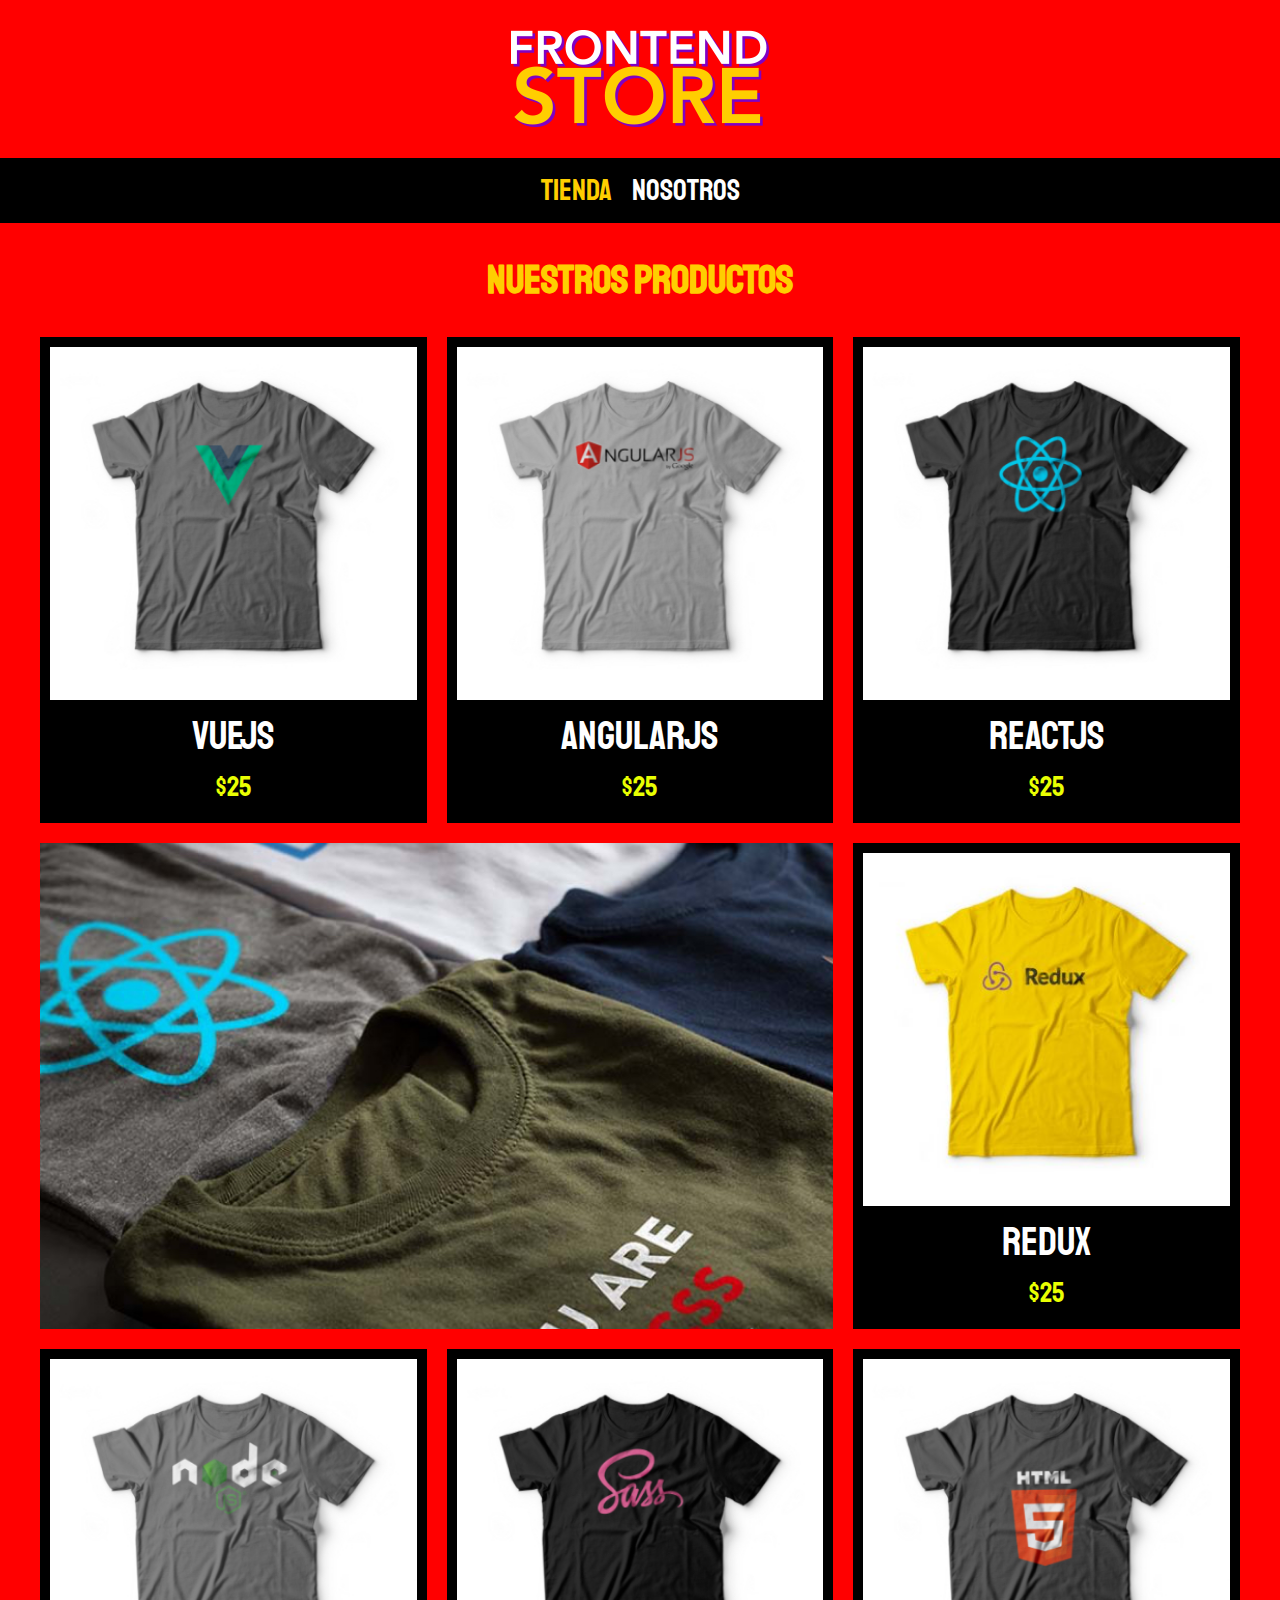
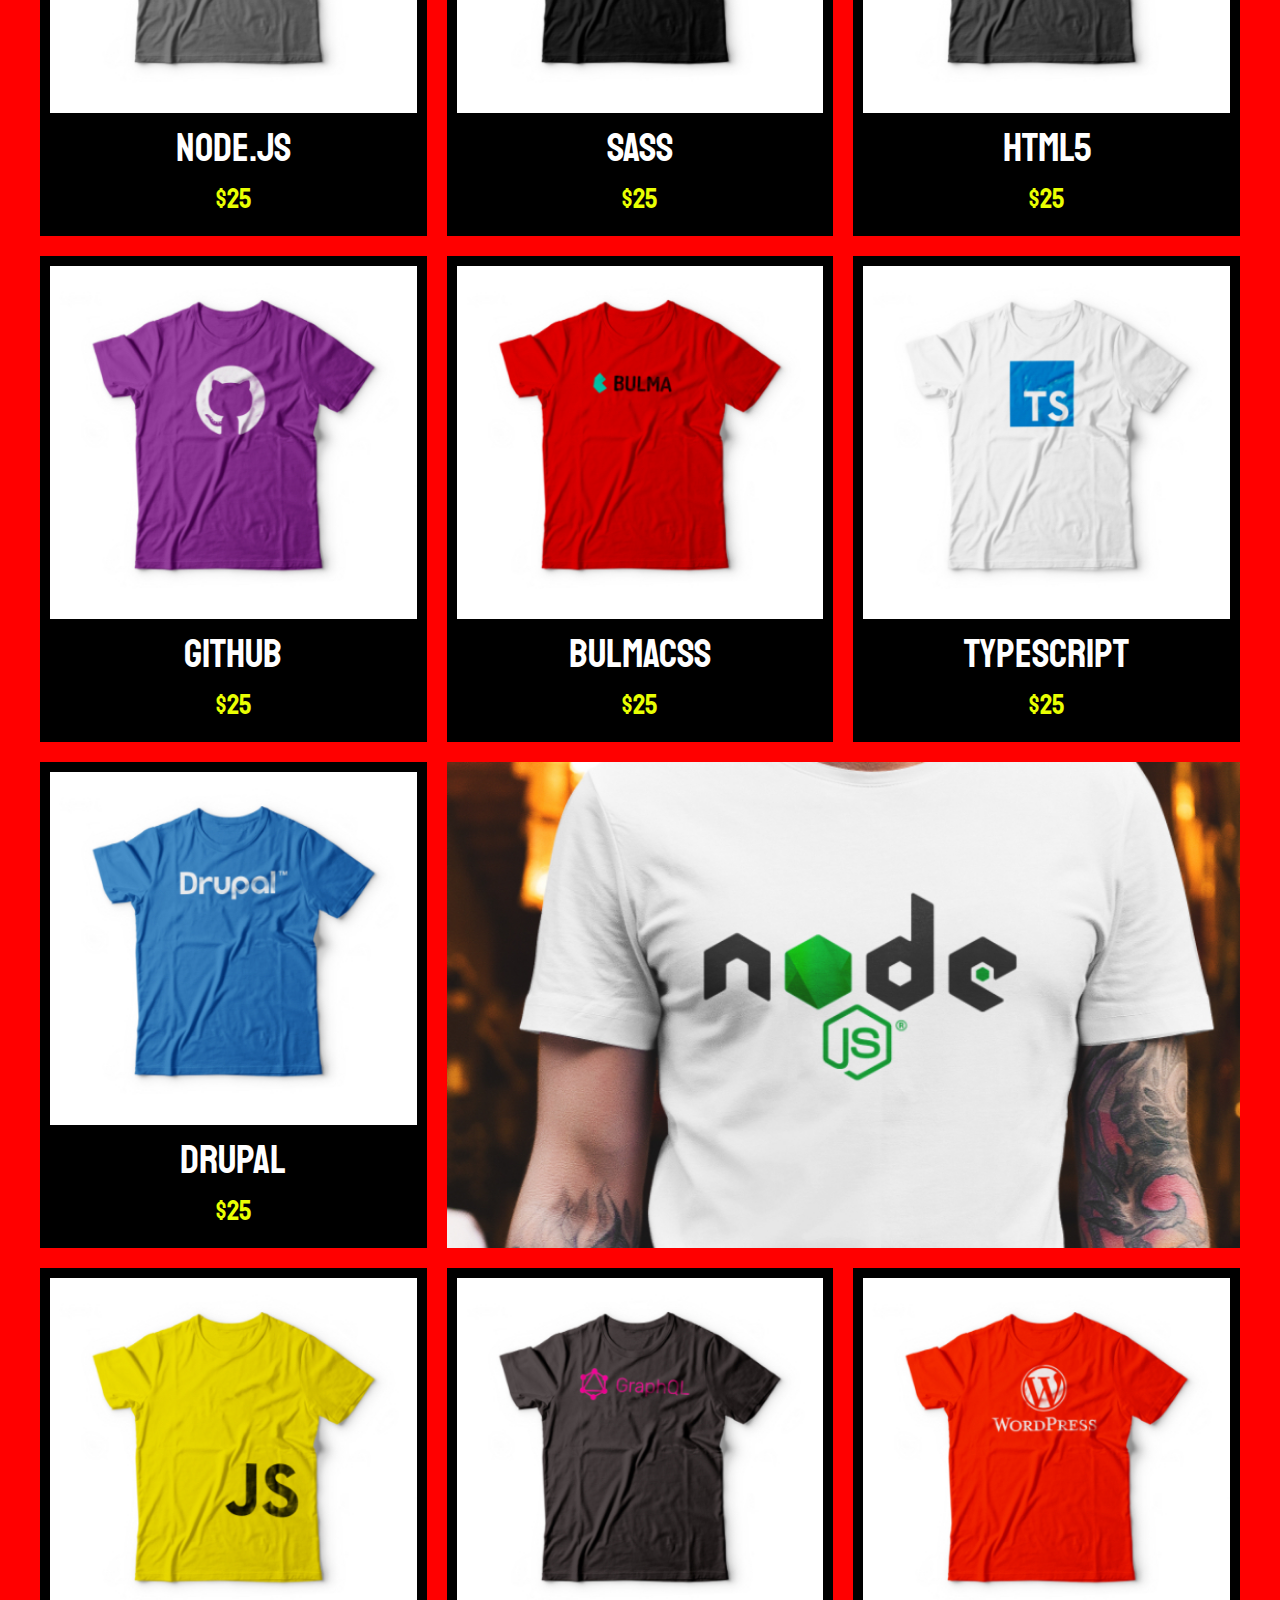
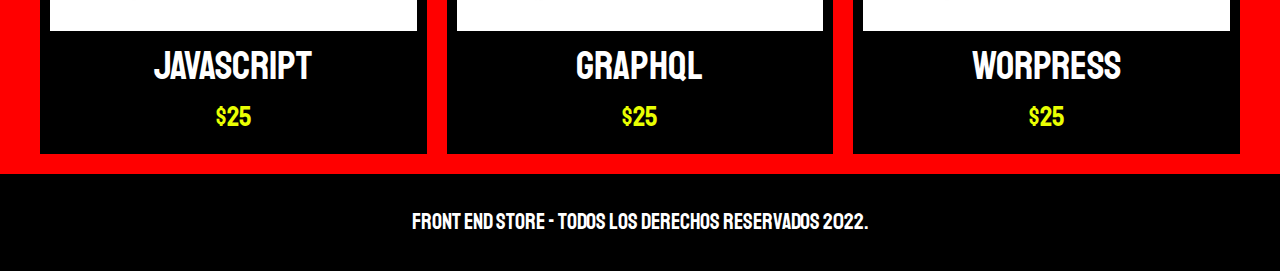
<file: index.html>
<!DOCTYPE html>
<html lang="en">

<head>
    <meta charset="UTF-8">
    <meta http-equiv="X-UA-Compatible" content="IE=edge">
    <meta name="viewport" content="width=device-width, initial-scale=1.0">
    <title>FrondEnd Store</title>
    <link rel="stylesheet" href="css/normalize.css">
    <link href="https://fonts.googleapis.com/css2?family=Staatliches&display=swap " rel=" stylesheet ">
    <link rel="stylesheet" href="css/style.css">

</head>

<body>

    <header class="header">
        <a href="index.html">
            <img class="header__logo" src="img/logo.png" alt="Logotipo">
        </a>
    </header>
    <nav class="navegacion">
        <a class="navegacion__enlace navegacion__enlace--activo" href="index.html">Tienda</a>
        <a class="navegacion__enlace" href="nosotros.html">Nosotros</a>
    </nav>

    <main class="contenedor">
        <h1>NUESTROS PRODUCTOS</h1>

        <div class="div grid">
            <div class="producto">
                <a href="producto.html">
                    <img class="producto__imagen" src="img/1.jpg" alt="imagen camisa">
                    <div class="prducto__informacion">
                        <p class="producto__nombre">VueJS</p>
                        <p class="producto__precio">$25</p>
                    </div>
                </a>
            </div>
            <!--Fin clase producto-->
            <div class="producto">
                <a href="producto.html">
                    <img class="producto__imagen" src="img/2.jpg" alt="imagen camisa">
                    <div class="prducto__informacion">
                        <p class="producto__nombre">AngularJS</p>
                        <p class="producto__precio">$25</p>
                    </div>
                </a>
            </div>
            <!--Fin clase producto-->
            <div class="producto">
                <a href="producto.html">
                    <img class="producto__imagen" src="img/3.jpg" alt="imagen camisa">
                    <div class="prducto__informacion">
                        <p class="producto__nombre">ReactJS</p>
                        <p class="producto__precio">$25</p>
                    </div>
                </a>
            </div>
            <div class="producto">
                <a href="producto.html">
                    <img class="producto__imagen" src="img/4.jpg" alt="imagen camisa">
                    <div class="prducto__informacion">
                        <p class="producto__nombre">Redux</p>
                        <p class="producto__precio">$25</p>
                    </div>
                </a>
            </div>
            <div class="producto">
                <a href="producto.html">
                    <img class="producto__imagen" src="img/5.jpg" alt="imagen camisa">
                    <div class="prducto__informacion">
                        <p class="producto__nombre">Node.JS</p>
                        <p class="producto__precio">$25</p>
                    </div>
                </a>
            </div>

            <div class="producto">
                <a href="producto.html">
                    <img class="producto__imagen" src="img/6.jpg" alt="imagen camisa">
                    <div class="prducto__informacion">
                        <p class="producto__nombre">SASS</p>
                        <p class="producto__precio">$25</p>
                    </div>
                </a>
            </div>

            <div class="producto">
                <a href="producto.html">
                    <img class="producto__imagen" src="img/7.jpg" alt="imagen camisa">
                    <div class="prducto__informacion">
                        <p class="producto__nombre">HTML5</p>
                        <p class="producto__precio">$25</p>
                    </div>
                </a>
            </div>

            <div class="producto">
                <a href="producto.html">
                    <img class="producto__imagen" src="img/8.jpg" alt="imagen camisa">
                    <div class="prducto__informacion">
                        <p class="producto__nombre">Github</p>
                        <p class="producto__precio">$25</p>
                    </div>
                </a>
            </div>
            <div class="producto">
                <a href="producto.html">
                    <img class="producto__imagen" src="img/9.jpg" alt="imagen camisa">
                    <div class="prducto__informacion">
                        <p class="producto__nombre">BulmaCSS</p>
                        <p class="producto__precio">$25</p>
                    </div>
                </a>
            </div>
            <div class="producto">
                <a href="producto.html">
                    <img class="producto__imagen" src="img/10.jpg" alt="imagen camisa">
                    <div class="prducto__informacion">
                        <p class="producto__nombre">TypeScript</p>
                        <p class="producto__precio">$25</p>
                    </div>
                </a>
            </div>
            <div class="producto">
                <a href="producto.html">
                    <img class="producto__imagen" src="img/11.jpg" alt="imagen camisa">
                    <div class="prducto__informacion">
                        <p class="producto__nombre">Drupal</p>
                        <p class="producto__precio">$25</p>
                    </div>
                </a>
            </div>
            <div class="producto">
                <a href="producto.html">
                    <img class="producto__imagen" src="img/12.jpg" alt="imagen camisa">
                    <div class="prducto__informacion">
                        <p class="producto__nombre">JavaScript</p>
                        <p class="producto__precio">$25</p>
                    </div>
                </a>
            </div>
            <div class="producto">
                <a href="producto.html">
                    <img class="producto__imagen" src="img/13.jpg" alt="imagen camisa">
                    <div class="prducto__informacion">
                        <p class="producto__nombre">GraphQL</p>
                        <p class="producto__precio">$25</p>
                    </div>
                </a>
            </div>
            <div class="producto">
                <a href="producto.html">
                    <img class="producto__imagen" src="img/14.jpg" alt="imagen camisa">
                    <div class="prducto__informacion">
                        <p class="producto__nombre">WorPress</p>
                        <p class="producto__precio">$25</p>
                    </div>
                </a>
            </div>

            <div class="grafico grafico--camisas"></div>
            <div class="grafico grafico--node"></div>

        </div>



    </main>



    <footer class="footer">
        <p class="footer__texto">Front End Store - Todos los derechos reservados 2022.</p>
    </footer>

</body>

</html>
</file>
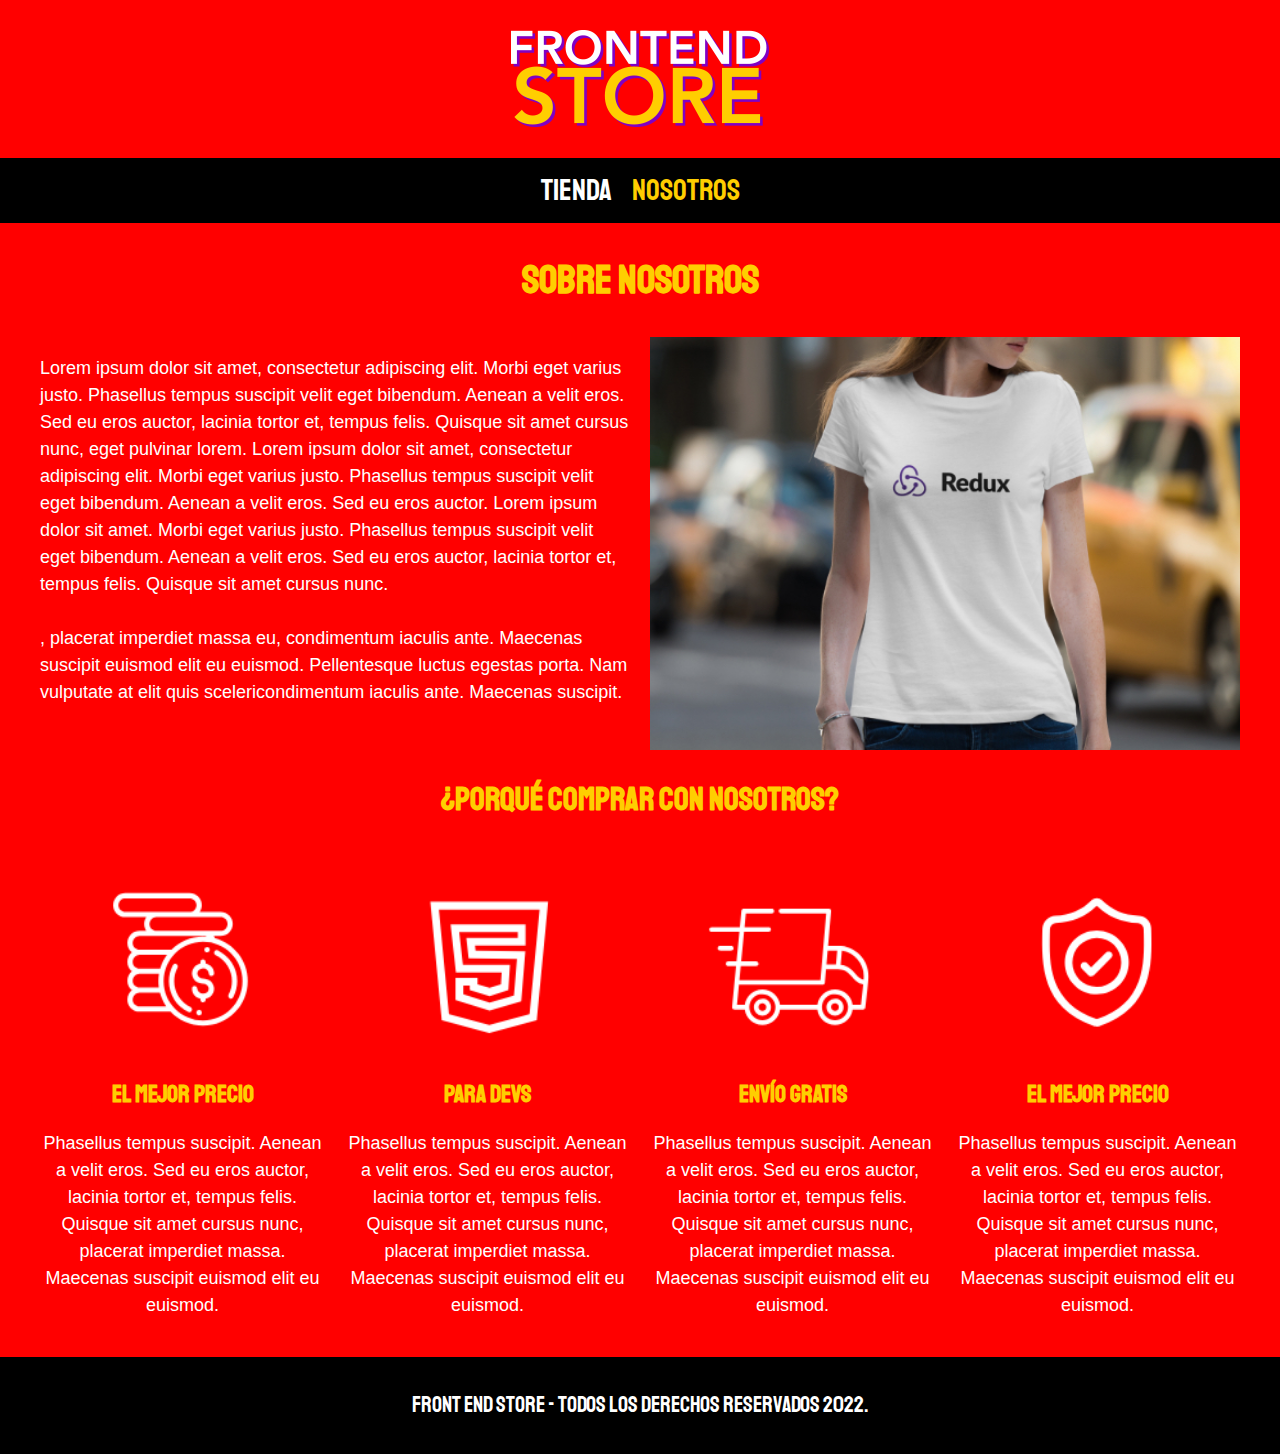
<file: nosotros.html>
<!DOCTYPE html>
<html lang="en">

<head>
    <meta charset="UTF-8" />
    <meta http-equiv="X-UA-Compatible" content="IE=edge" />
    <meta name="viewport" content="width=device-width, initial-scale=1.0" />
    <title>FrondEnd Store</title>
    <link rel="stylesheet" href="css/normalize.css" />
    <link href="https://fonts.googleapis.com/css2?family=Staatliches&display=swap " rel=" stylesheet " />
    <link rel="stylesheet" href="css/style.css" />
</head>

<body>
    <header class="header">
        <a href="index.html">
            <img class="header__logo" src="img/logo.png" alt="Logotipo" />
        </a>
    </header>
    <nav class="navegacion">
        <a class="navegacion__enlace" href="index.html">Tienda</a>
        <a class="navegacion__enlace navegacion__enlace--activo" href="nosotros.html">Nosotros</a
      >
    </nav>

    <main class="contenedor">
      <h1>SOBRE NOSOTROS</h1>

      <div class="nosotros">
        <div class="nosotros__contenido">
          <p>
            Lorem ipsum dolor sit amet, consectetur adipiscing elit. Morbi eget
            varius justo. Phasellus tempus suscipit velit eget bibendum. Aenean
            a velit eros. Sed eu eros auctor, lacinia tortor et, tempus felis.
            Quisque sit amet cursus nunc, eget pulvinar lorem. Lorem ipsum dolor
            sit amet, consectetur adipiscing elit. Morbi eget varius justo.
            Phasellus tempus suscipit velit eget bibendum. Aenean a velit eros.
            Sed eu eros auctor. Lorem ipsum dolor sit amet. Morbi eget varius
            justo. Phasellus tempus suscipit velit eget bibendum. Aenean a velit
            eros. Sed eu eros auctor, lacinia tortor et, tempus felis. Quisque
            sit amet cursus nunc. <br /><br />
            , placerat imperdiet massa eu, condimentum iaculis ante. Maecenas
            suscipit euismod elit eu euismod. Pellentesque luctus egestas porta.
            Nam vulputate at elit quis scelericondimentum iaculis ante. Maecenas
            suscipit.
          </p>
        </div>
        <img
          class="nosotros__imagen"
          src="img/nosotros.jpg"
          alt="Sobre Nosotros"
        />
      </div>
    </main>
    <section class="contenedor comprar">
      <h2 class="comprar__titulo">¿Porqué Comprar con nosotros?</h2>

      <div class="bloques">
        <div class="bloque">
          <img
            class="bloque__imagen"
            src="img/icono_1.png"
            alt="Porqué comprar"
          />
          <h3 class="bloque__titulo">El Mejor Precio</h3>
          <p>
            Phasellus tempus suscipit. Aenean a velit eros. Sed eu eros auctor,
            lacinia tortor et, tempus felis. Quisque sit amet cursus nunc,
            placerat imperdiet massa. Maecenas suscipit euismod elit eu euismod.
          </p>
        </div>
        <!--Bloque-->
        <div class="bloque">
          <img
            class="bloque__imagen"
            src="img/icono_2.png"
            alt="Porqué comprar"
          />
          <h3 class="bloque__titulo">Para Devs</h3>
          <p>
            Phasellus tempus suscipit. Aenean a velit eros. Sed eu eros auctor,
            lacinia tortor et, tempus felis. Quisque sit amet cursus nunc,
            placerat imperdiet massa. Maecenas suscipit euismod elit eu euismod.
          </p>
        </div>
        <!--Bloque-->
        <div class="bloque">
          <img
            class="bloque__imagen"
            src="img/icono_3.png"
            alt="Porqué comprar"
          />
          <h3 class="bloque__titulo">Envío Gratis</h3>
          <p>
            Phasellus tempus suscipit. Aenean a velit eros. Sed eu eros auctor,
            lacinia tortor et, tempus felis. Quisque sit amet cursus nunc,
            placerat imperdiet massa. Maecenas suscipit euismod elit eu euismod.
          </p>
        </div>
        <!--Bloque-->
        <div class="bloque">
          <img
            class="bloque__imagen"
            src="img/icono_4.png"
            alt="Porqué comprar"
          />
          <h3 class="bloque__titulo">El Mejor Precio</h3>
          <p>
            Phasellus tempus suscipit. Aenean a velit eros. Sed eu eros auctor,
            lacinia tortor et, tempus felis. Quisque sit amet cursus nunc,
            placerat imperdiet massa. Maecenas suscipit euismod elit eu euismod.
          </p>
        </div>
        <!--Bloque-->
      </div>
    </section>

    <footer class="footer">
      <p class="footer__texto">
        Front End Store - Todos los derechos reservados 2022.
      </p>
    </footer>
  </body>
</html>
</file>
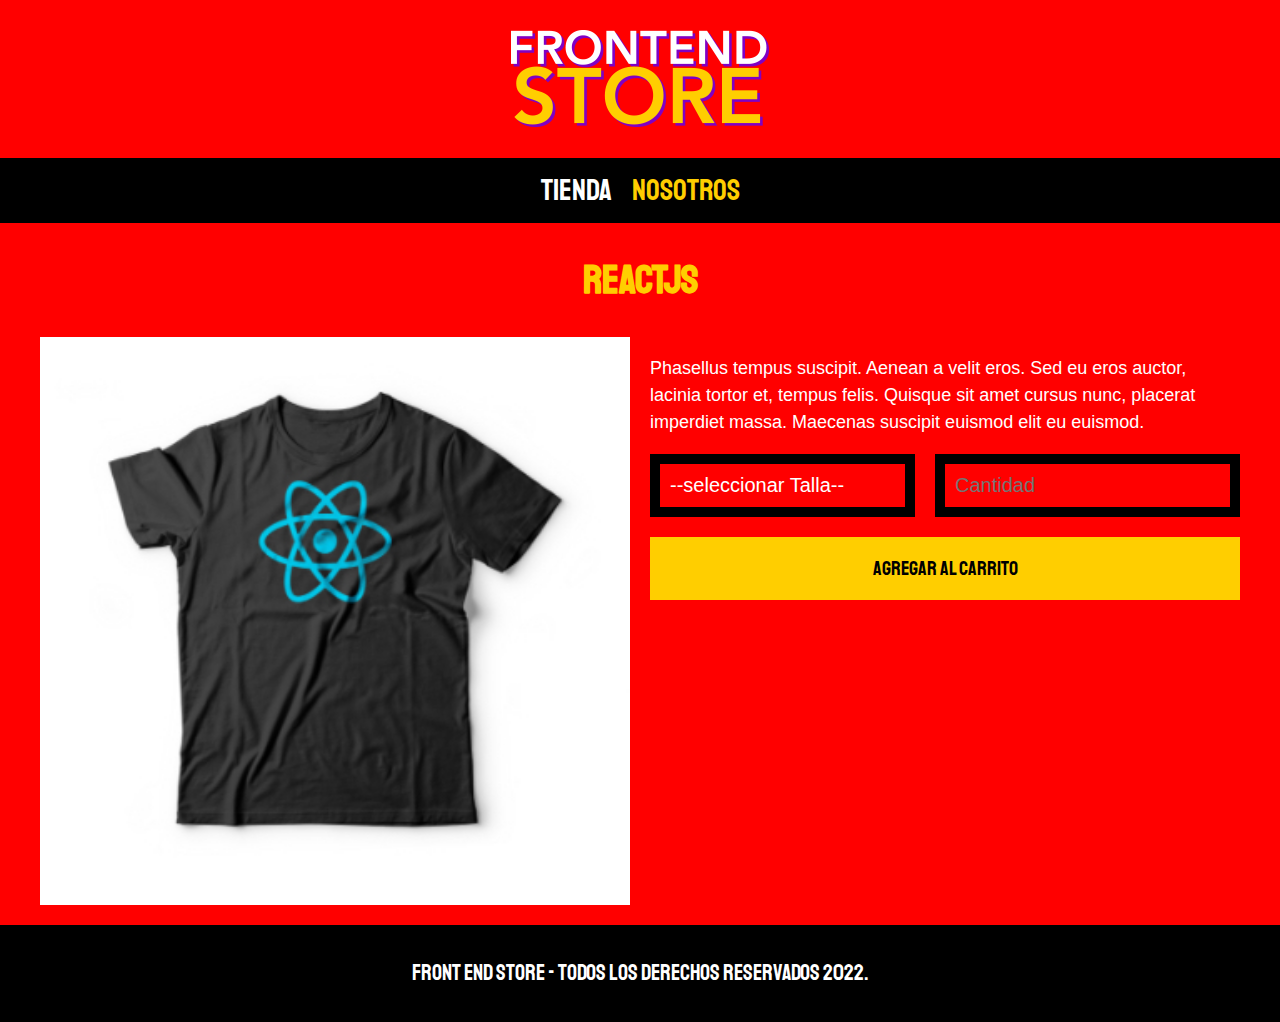
<file: producto.html>
<!DOCTYPE html>
<html lang="en">
  <head>
    <meta charset="UTF-8" />
    <meta http-equiv="X-UA-Compatible" content="IE=edge" />
    <meta name="viewport" content="width=device-width, initial-scale=1.0" />
    <title>FrondEnd Store</title>
    <link rel="stylesheet" href="css/normalize.css" />
    <link
      href="https://fonts.googleapis.com/css2?family=Staatliches&display=swap "
      rel=" stylesheet "
    />
    <link rel="stylesheet" href="css/style.css" />
  </head>

  <body>
    <header class="header">
      <a href="index.html">
        <img class="header__logo" src="img/logo.png" alt="Logotipo" />
      </a>
    </header>
    <nav class="navegacion">
      <a class="navegacion__enlace" href="index.html">Tienda</a>
      <a
        class="navegacion__enlace navegacion__enlace--activo"
        href="nosotros.html"
        >Nosotros</a
      >
    </nav>

    <main class="contenedor">
      <h1>ReactJS</h1>

      <div class="camisa">
        <img class="camisa__imagen" src="img/3.jpg" alt="Imagen del producto" />

        <div class="camisa__contenido">
          <p>
            Phasellus tempus suscipit. Aenean a velit eros. Sed eu eros auctor,
            lacinia tortor et, tempus felis. Quisque sit amet cursus nunc,
            placerat imperdiet massa. Maecenas suscipit euismod elit eu euismod.
          </p>

          <form class="formulario">
            <select class="formulario__campo">
              <option disabled selected>--seleccionar Talla--</option>
              <option>Chica</option>
              <option>Mediana</option>
              <option>Grande</option>
            </select>
            <input
              class="formulario__campo"
              type="number"
              placeholder="Cantidad"
              min="1"
            />
            <input
              class="formulario__submit"
              type="submit"
              value="Agregar al Carrito"
            />
          </form>
        </div>
      </div>
    </main>

    <footer class="footer">
      <p class="footer__texto">
        Front End Store - Todos los derechos reservados 2022.
      </p>
    </footer>
  </body>
</html>
</file>
<file: css/style.css>
:root {
    --primario: red;
    --primarioOscuro: #000000;
    --secundario: #ffce00;
    --secundarioOscuro: rgb(233, 289, 2);
    --blanco: #FFF;
    --negro: #000;
    --fuentePrincipal: 'Staatliches', cursive;
}

html {
    box-sizing: border-box;
    font-size: 62.5%;
}

*,
*:before,
*:after {
    box-sizing: inherit;
}


/** ----------------Globales---------------**/

body {
    background-color: var(--primario);
    font-size: 1.6px;
    line-height: 1.5;
}

p {
    font-size: 1.8rem;
    font-family: Arial, Helvetica, sans-serif;
    color: var(--blanco);
}

a {
    text-decoration: none;
}

img {
    max-width: 100%;
    width: 100%;
}

.contenedor {
    max-width: 120rem;
    margin: 0 auto;
}

h1,
h2,
h3 {
    text-align: center;
    color: var(--secundario);
    font-family: var(--fuentePrincipal);
}

h1 {
    font-size: 4rem;
}

h2 {
    font-size: 3.2rem;
}

h3 {
    font-size: 2.4rem;
}


/*-----------Header----------------*/

.header {
    display: flex;
    justify-content: center;
}

.header__logo {
    margin: 3rem 0;
}


/*------------footer----------------*/

.footer {
    background-color: var(--primarioOscuro);
    padding: 1rem 0;
    margin-top: 2rem;
}

.footer__texto {
    text-align: center;
    font-family: var(--fuentePrincipal);
    font-size: 2.2rem;
}


/* ----------Navegacion------------*/

.navegacion {
    background-color: var(--primarioOscuro);
    padding: 1rem 0;
    display: flex;
    justify-content: center;
    gap: 2rem;
    /*separacion forma nueva**/
}

.navegacion__enlace {
    font-family: var(--fuentePrincipal);
    color: var(--blanco);
    font-size: 3rem;
}

.navegacion__enlace--activo,
.navegacion__enlace:hover {
    color: var(--secundario);
}


/**--------Grid---------------**/

.grid {
    display: grid;
    grid-template-columns: repeat(2, 1fr);
    gap: 2rem;
}

@media(min-width: 768px) {
    .grid {
        grid-template-columns: repeat(3, 1fr);
    }
}


/**---------PRODUCTOS----------------**/

.producto {
    background-color: var(--primarioOscuro);
    padding: 1rem;
}

.producto__nombre {
    font-size: 4rem;
}

.producto__precio {
    font-size: 2.8rem;
    color: var(--secundarioOscuro);
}

.producto__nombre,
.producto__precio {
    font-family: var(--fuentePrincipal);
    margin: 1rem 0;
    text-align: center;
    line-height: 1.2;
}


/**--------Modificadores------------**/

.grafico {
    min-height: 30rem;
    background-repeat: no-repeat;
    background-size: cover;
    grid-column: 1 / 3;
}

.grafico--camisas {
    grid-row: 2 / 3;
    background-image: url(../img/grafico1.jpg);
}

.grafico--node {
    background-image: url(../img/grafico2.jpg);
    grid-row: 8 / 9;
}

@media(min-width: 768px) {
    .grafico--node {
        grid-row: 5 / 6;
        grid-column: 2 / 4;
    }
}


/** --------Nosostros------------------------**/

.nosotros {
    display: grid;
    grid-template-rows: repeat(2, auto);
}

@media(min-width: 768px) {
    .nosotros {
        grid-template-columns: repeat(2, 1fr);
        column-gap: 2rem;
    }
}

.nosotros__imagen {
    grid-row: 1 / 2;
}

@media(min-width: 768px) {
    .nosotros__imagen {
        grid-column: 2/3;
    }
}


/**------------Bloques-----------------**/

.bloques {
    display: grid;
    grid-template-columns: repeat(2, 1fr);
    gap: 2rem;
}

@media(min-width: 768px) {
    .bloques {
        grid-template-columns: repeat(4, 1fr);
    }
}

.bloque {
    text-align: center;
}

.bloque__titulo {
    margin: 0;
}


/**---------Pagina del producto-----------**/

@media(min-width: 768px) {
    .camisa {
        display: grid;
        grid-template-columns: repeat(2, 1fr);
        column-gap: 2rem;
        /**separacion de columnas**/
    }
}

.formulario {
    display: grid;
    grid-template-columns: repeat(2, 1fr);
    gap: 2rem;
}

.formulario__campo {
    border-color: var(--primarioOscuro);
    border-width: 1rem;
    border-style: solid;
    /**
    border: 1rem var(--primarioOscuro) solid;**/
    background-color: transparent;
    color: var(--blanco);
    font-size: 2rem;
    font-family: Arial, Helvetica, sans-serif;
    padding: 1rem;
    appearance: none;
}

.formulario__submit {
    background-color: var(--secundario);
    border: none;
    font-size: 2rem;
    font-family: var(--fuentePrincipal);
    padding: 2rem;
    transition: background-color: .3s ease;
    grid-column: 1 / 3;
}

.formulario__submit:hover {
    font-size: 2.4rem;
    cursor: pointer;
    background-color: var(--secundarioOscuro);
}
</file>
